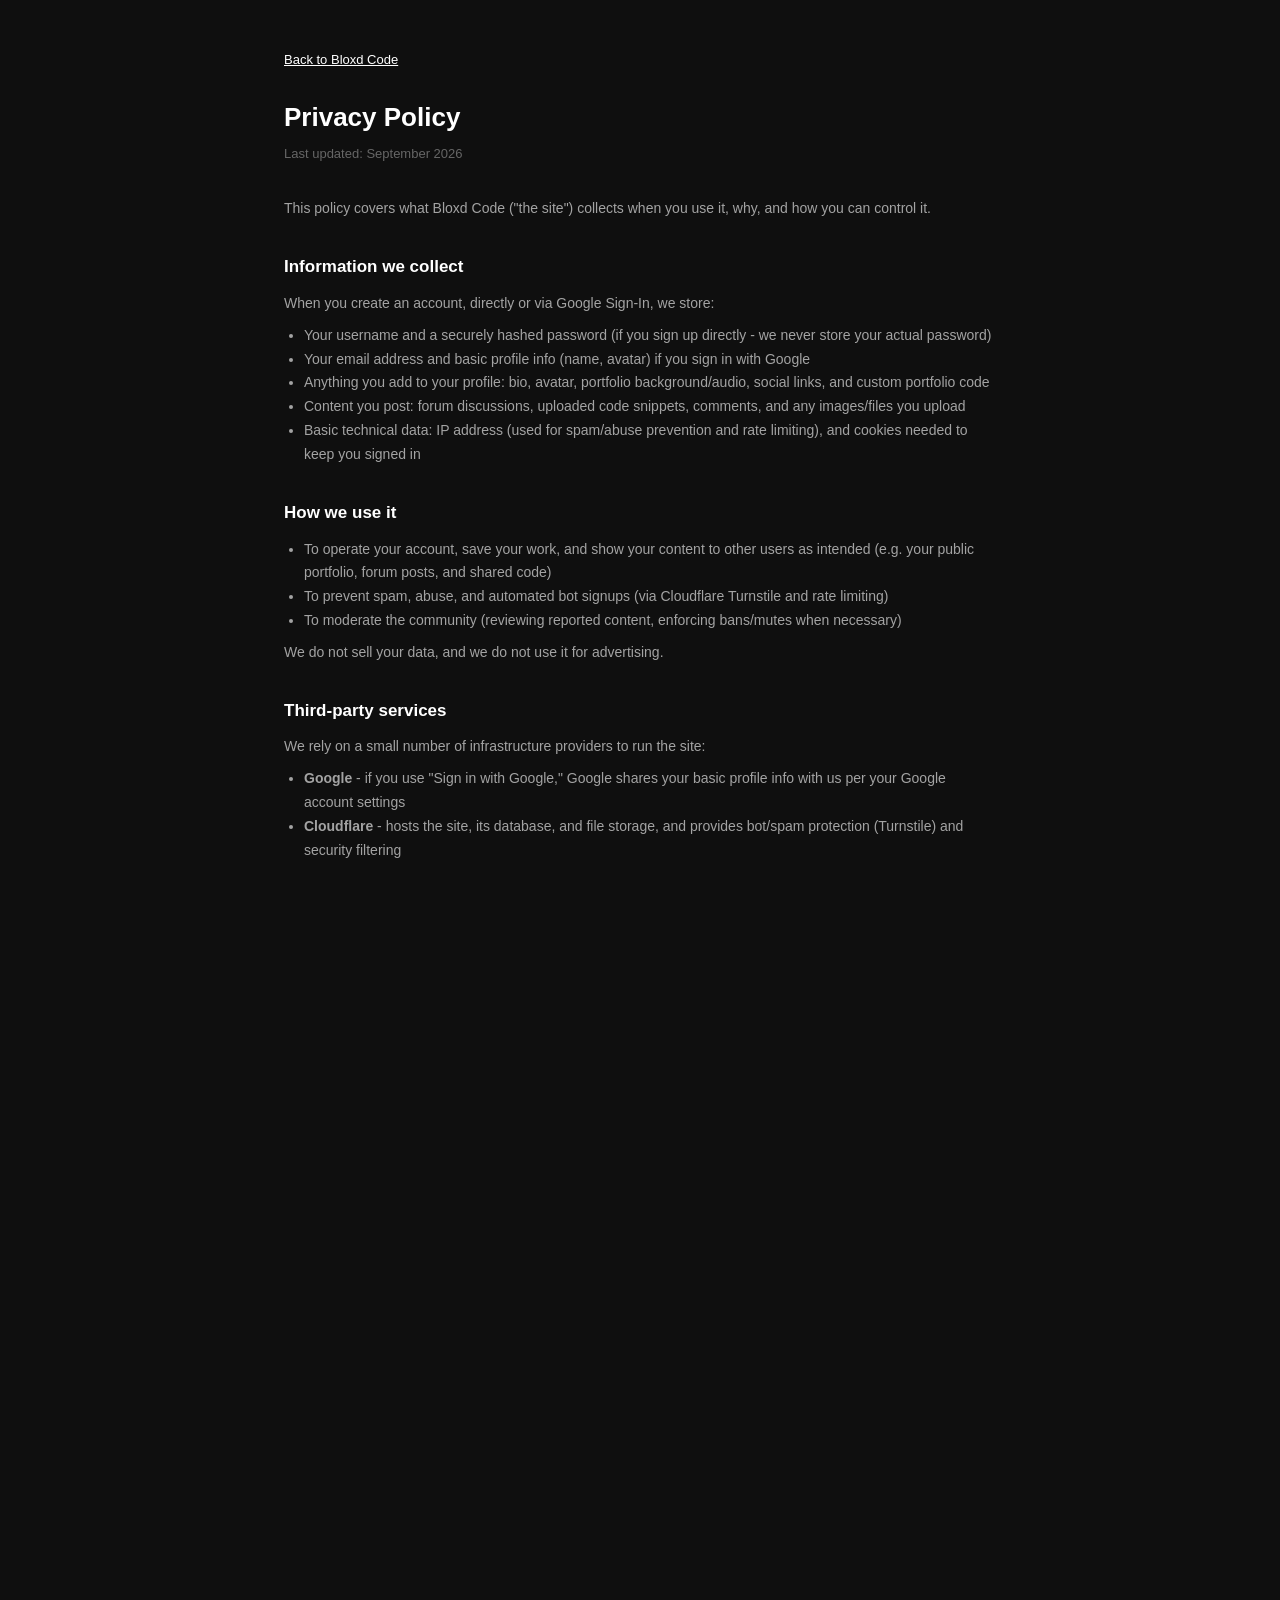
<file: privacy.html>
<!DOCTYPE html>
<html lang="en">
<head>
  <meta charset="UTF-8">
  <title>Privacy Policy - Bloxd Code</title>
  <meta name="viewport" content="width=device-width, initial-scale=1">
  <link rel="icon" type="image/png" href="./favicon.png">
  <link rel="stylesheet" href="./css/style.css?v=3">
  <style>
    .policy-wrap {
      max-width: 760px;
      margin: 0 auto;
      padding: 48px 24px 80px;
      line-height: 1.7;
      color: var(--text-main);
    }
    .policy-wrap h1 { font-size: 26px; margin-bottom: 4px; }
    .policy-wrap .updated { color: var(--text-dim); font-size: 13px; margin-bottom: 32px; }
    .policy-wrap h2 { font-size: 17px; margin-top: 32px; margin-bottom: 10px; }
    .policy-wrap p, .policy-wrap li { font-size: 14px; color: var(--text-muted); }
    .policy-wrap ul { padding-left: 20px; margin: 8px 0; }
    .policy-wrap a { color: #fff; }
    .policy-back { display: inline-block; margin-bottom: 24px; color: var(--text-dim); font-size: 13px; }
  </style>
</head>
<body style="background: var(--bg-main);">
  <div class="policy-wrap">
    <a href="./" class="policy-back"><i class="fa-solid fa-arrow-left"></i> Back to Bloxd Code</a>
    <h1>Privacy Policy</h1>
    <div class="updated">Last updated: September 2026</div>

    <p>This policy covers what Bloxd Code ("the site") collects when you use it, why, and how you can control it.</p>

    <h2>Information we collect</h2>
    <p>When you create an account, directly or via Google Sign-In, we store:</p>
    <ul>
      <li>Your username and a securely hashed password (if you sign up directly - we never store your actual password)</li>
      <li>Your email address and basic profile info (name, avatar) if you sign in with Google</li>
      <li>Anything you add to your profile: bio, avatar, portfolio background/audio, social links, and custom portfolio code</li>
      <li>Content you post: forum discussions, uploaded code snippets, comments, and any images/files you upload</li>
      <li>Basic technical data: IP address (used for spam/abuse prevention and rate limiting), and cookies needed to keep you signed in</li>
    </ul>

    <h2>How we use it</h2>
    <ul>
      <li>To operate your account, save your work, and show your content to other users as intended (e.g. your public portfolio, forum posts, and shared code)</li>
      <li>To prevent spam, abuse, and automated bot signups (via Cloudflare Turnstile and rate limiting)</li>
      <li>To moderate the community (reviewing reported content, enforcing bans/mutes when necessary)</li>
    </ul>
    <p>We do not sell your data, and we do not use it for advertising.</p>

    <h2>Third-party services</h2>
    <p>We rely on a small number of infrastructure providers to run the site:</p>
    <ul>
      <li><strong>Google</strong> - if you use "Sign in with Google," Google shares your basic profile info with us per your Google account settings</li>
      <li><strong>Cloudflare</strong> - hosts the site, its database, and file storage, and provides bot/spam protection (Turnstile) and security filtering</li>
    </ul>

    <h2>Cookies</h2>
    <p>We use a small number of strictly functional cookies - to keep you signed in, and briefly during Google sign-in to prevent cross-site request forgery. We don't use tracking or advertising cookies.</p>

    <h2>Data retention</h2>
    <p>We keep your account and content for as long as your account exists. If you delete your account, we remove your personal profile data and stop showing your content; some residual copies may briefly remain in backups before they're cleared through normal backup rotation. We may retain minimal records where needed to prevent abuse (e.g. to stop a banned account from immediately re-registering).</p>

    <h2>Your rights and choices</h2>
    <ul>
      <li>You can edit or delete your own posts, uploaded code, and profile customization at any time from within the site</li>
      <li>You can request full account deletion, or a copy of the personal data we hold about you, by contacting us below</li>
      <li>If you're a California resident, you have rights under California privacy law (CCPA/CPRA) to know what personal information we hold about you and to request its deletion - the same contact below covers this</li>
    </ul>

    <h2>Security</h2>
    <p>We take reasonable technical measures to protect your data (password hashing, encrypted connections, bot/abuse protection), but no method of transmission or storage online is ever 100% secure, so we can't guarantee absolute security.</p>

    <h2>Links to other websites</h2>
    <p>Forum posts and shared code may contain links to external sites we don't control. We aren't responsible for the content or privacy practices of those sites - review their own policies before sharing information with them.</p>

    <h2>Children's privacy</h2>
    <p>Bloxd Code is not directed at children under 13, and we do not knowingly collect personal information from children under 13. If you believe a child has created an account, contact us and we'll remove it.</p>

    <h2>Changes to this policy</h2>
    <p>If this policy changes in a meaningful way, we'll update the date at the top of this page.</p>

    <h2>Contact</h2>
    <p id="privacy-contact">Questions about this policy or your data? Contact us at <a href="mailto:account.48393@gmail.com">account.48393@gmail.com</a>.</p>
  </div>
</body>
</html>
</file>
<file: css/style.css>
:root {
  --font-main: -apple-system, BlinkMacSystemFont, "Segoe UI", Roboto, sans-serif;
  --font-mono: ui-monospace, SFMono-Regular, "SF Mono", Menlo, Consolas, monospace;

  
  --bg-main: #0f0f0f;         
  --bg-surface: #171717;
  --bg-card: #1c1c1c;
  --bg-panel: #242424;
  --border-color: #2a2a2a;
  --border-light: #383838;
  
  --accent: #ffffff;          
  --text-main: #ffffff;
  --text-muted: #a3a3a3;
  --text-dim: #666666;

  --sidebar-width: 240px;
  --header-height: 56px;
  --radius-sm: 4px;
  --radius-md: 6px;
  --radius-lg: 8px;
}

* {
  box-sizing: border-box;
  margin: 0;
  padding: 0;
  -webkit-font-smoothing: antialiased;
}

html, body {
  width: 100%;
  height: 100%;
  font-family: var(--font-main);
  background-color: var(--bg-main);
  color: var(--text-main);
  font-size: 14px;
  line-height: 1.5;
  overflow-x: hidden;
  /* Stops iOS/Android's elastic bounce past the page's horizontal edge (and
     Chrome's overscroll-triggered swipe-navigation). This is unrelated to
     touch-action - it only governs what happens AT the scroll boundary, not
     which gesture directions are recognized, so it doesn't block horizontal
     scrolling inside things like the category filter strip. */
  overscroll-behavior-x: none;
}

body {
  user-select: none;
  -webkit-user-select: none;
}

input, textarea, select, pre, code, [contenteditable="true"] {
  user-select: text;
  -webkit-user-select: text;
}

::-webkit-scrollbar {
  width: 6px;
  height: 6px;
}
::-webkit-scrollbar-track {
  background: var(--bg-main);
}
::-webkit-scrollbar-thumb {
  background: var(--border-color);
  border-radius: 3px;
}
::-webkit-scrollbar-thumb:hover {
  background: var(--border-light);
}

.bg-wallpaper {
  position: fixed;
  inset: 0;
  background-color: var(--bg-main);
  background-image:
    radial-gradient(circle at 15% 0%, #1e1e1e, transparent 55%),
    radial-gradient(circle at 90% 100%, #191919, transparent 55%);
  z-index: -2;
}

.bg-overlay {
  position: fixed;
  inset: 0;
  background: rgba(15, 15, 15, 0.9);
  z-index: -1;
}

.file-upload-wrapper {
  position: relative;
  display: flex;
  flex-direction: column;
  gap: 6px;
}

.file-upload-label {
  display: flex;
  align-items: center;
  justify-content: center;
  gap: 8px;
  background: var(--bg-card);
  border: 1px dashed var(--border-light);
  border-radius: var(--radius-md);
  padding: 12px 16px;
  color: var(--text-main);
  font-size: 12.5px;
  font-weight: 500;
  cursor: pointer;
  transition: all 0.15s ease;
  text-align: center;
}

.file-upload-label:hover {
  background: var(--bg-panel);
  border-color: var(--accent);
  color: #ffffff;
}

.file-upload-input {
  position: absolute;
  top: 0;
  left: 0;
  width: 100%;
  height: 100%;
  opacity: 0;
  cursor: pointer;
  z-index: 5;
}

.file-name-preview {
  font-size: 11.5px;
  color: var(--text-muted);
  font-family: var(--font-mono);
  white-space: nowrap;
  overflow: hidden;
  text-overflow: ellipsis;
}

#auth-gate-screen {
  position: fixed;
  inset: 0;
  background: rgba(15, 15, 15, 0.96);
  backdrop-filter: blur(10px);
  display: flex;
  align-items: center;
  justify-content: center;
  z-index: 100000;
  padding: 20px;
}

#reset-password-screen {
  position: fixed;
  inset: 0;
  background: rgba(15, 15, 15, 0.96);
  backdrop-filter: blur(10px);
  align-items: center;
  justify-content: center;
  z-index: 100000;
  padding: 20px;
}

#auth-gate-screen.hidden {
  display: none !important;
}

.auth-gate-card {
  width: 100%;
  max-width: 400px;
  background: var(--bg-surface);
  border: 1px solid var(--border-color);
  border-radius: var(--radius-lg);
  padding: 32px 28px;
  box-shadow: 0 20px 50px rgba(0, 0, 0, 0.8);
  text-align: center;
}

.auth-gate-logo {
  width: 52px;
  height: 52px;
  object-fit: contain;
  margin-bottom: 14px;
}

.auth-gate-title {
  font-size: 20px;
  font-weight: 700;
  color: var(--text-main);
  margin-bottom: 4px;
}

.auth-gate-subtitle {
  font-size: 13px;
  color: var(--text-muted);
  margin-bottom: 22px;
}

#loading-screen {
  position: fixed;
  inset: 0;
  background: var(--bg-main);
  display: flex;
  flex-direction: column;
  align-items: center;
  justify-content: center;
  z-index: 99999;
  transition: opacity 0.35s ease, visibility 0.35s;
}

#loading-screen.fade-out {
  opacity: 0;
  visibility: hidden;
  pointer-events: none;
}

.loader-logo-wrapper {
  position: relative;
  width: 72px;
  height: 72px;
  display: flex;
  align-items: center;
  justify-content: center;
  margin-bottom: 14px;
}

.loader-logo {
  width: 48px;
  height: 48px;
  object-fit: contain;
}

.loader-glow-ring {
  position: absolute;
  inset: 0;
  border-radius: 50%;
  border: 2px solid transparent;
  border-top-color: var(--accent);
  animation: spinRing 0.9s linear infinite;
}

.loader-title {
  font-size: 17px;
  font-weight: 700;
  color: var(--text-main);
  margin-bottom: 12px;
  letter-spacing: 1px;
}

.loader-bar-bg {
  width: 140px;
  height: 2px;
  background: var(--border-color);
  border-radius: 2px;
  overflow: hidden;
}

.loader-bar-fill {
  width: 0%;
  height: 100%;
  background: var(--accent);
  animation: loadProgress 0.8s ease-out forwards;
}

@keyframes spinRing { to { transform: rotate(360deg); } }
@keyframes loadProgress { 0% { width: 0%; } 100% { width: 100%; } }

.app-layout {
  /* Not flex: .sidebar is position:fixed (out of flow), so the old flex:1 on
     .main-wrapper sized it to 100% of this container and THEN added its own
     margin-left on top - 240px of guaranteed horizontal overflow on every
     screen size. Plain block layout lets a block element's auto-width
     correctly subtract its own margin-left instead. */
  min-height: 100vh;
  min-height: 100dvh;
  width: 100%;
}

.sidebar {
  width: var(--sidebar-width);
  background: var(--bg-main);
  border-right: 1px solid var(--border-color);
  display: flex;
  flex-direction: column;
  position: fixed;
  top: 0;
  bottom: 0;
  left: 0;
  z-index: 100;
}

.sidebar-header {
  height: var(--header-height);
  display: flex;
  align-items: center;
  padding: 0 16px;
  border-bottom: 1px solid var(--border-color);
}

.brand-link {
  display: flex;
  align-items: center;
  gap: 10px;
  text-decoration: none;
  color: var(--text-main);
  font-weight: 700;
  font-size: 15px;
}

.brand-logo {
  width: 24px;
  height: 24px;
  border-radius: 4px;
}

.sidebar-nav {
  flex: 1;
  padding: 12px 8px;
  overflow-y: auto;
  /* Setting only overflow-y (without overflow-x) makes the browser treat
     overflow-x as "auto" too, per spec - not "visible" like you'd expect.
     That's what let a couple px of bold-text overflow from the active nav
     item flash a horizontal scrollbar here. Pin it to hidden explicitly. */
  overflow-x: hidden;
  display: flex;
  flex-direction: column;
  gap: 2px;
}

.nav-section-title {
  font-size: 11px;
  text-transform: uppercase;
  letter-spacing: 0.8px;
  color: var(--text-dim);
  padding: 10px 10px 4px 10px;
  font-weight: 600;
}

.nav-item {
  display: flex;
  align-items: center;
  gap: 10px;
  padding: 8px 10px;
  border-radius: var(--radius-md);
  color: var(--text-muted);
  text-decoration: none;
  font-size: 13.5px;
  font-weight: 500;
  cursor: pointer;
  border: 1px solid transparent;
  transition: all 0.15s ease;
}

.nav-item i {
  font-size: 15px;
  width: 16px;
  text-align: center;
  color: var(--text-dim);
}

.nav-item:hover {
  color: var(--text-main);
  background: var(--bg-surface);
}

.nav-item.active {
  color: var(--text-main);
  background: var(--bg-surface);
  border-color: var(--border-color);
  font-weight: 600;
}

.nav-item.active i {
  color: var(--accent);
}

.nav-badge {
  margin-left: auto;
  font-size: 10px;
  font-weight: 600;
  padding: 2px 6px;
  border-radius: 4px;
  background: var(--bg-panel);
  color: var(--text-muted);
  border: 1px solid var(--border-color);
}

.sidebar-footer {
  padding: 12px 14px;
  border-top: 1px solid var(--border-color);
  background: var(--bg-surface);
}

.user-mini-card {
  display: flex;
  align-items: center;
  gap: 10px;
  cursor: pointer;
  padding: 6px 8px;
  border-radius: var(--radius-md);
}

.user-mini-card:hover {
  background: var(--bg-card);
}

.user-mini-avatar {
  width: 30px;
  height: 30px;
  border-radius: 50%;
  background: var(--bg-panel);
  display: flex;
  align-items: center;
  justify-content: center;
  font-weight: 700;
  font-size: 12px;
  color: var(--accent);
  overflow: hidden;
  border: 1px solid var(--border-color);
}

.user-mini-avatar img, .user-mini-avatar video {
  width: 100%;
  height: 100%;
  object-fit: cover;
}

.user-mini-info {
  display: flex;
  flex-direction: column;
  overflow: hidden;
}

.user-mini-name {
  font-size: 13px;
  font-weight: 600;
  white-space: nowrap;
  text-overflow: ellipsis;
  overflow: hidden;
  color: var(--text-main);
}

.user-mini-sub {
  font-size: 11px;
  color: var(--text-muted);
}

.main-wrapper {
  margin-left: var(--sidebar-width);
  flex: 1;
  min-height: 100vh;
  min-height: 100dvh;
  display: flex;
  flex-direction: column;
}

.app-header {
  height: var(--header-height);
  padding: 0 clamp(12px, 3vw, 24px);
  display: flex;
  align-items: center;
  gap: clamp(8px, 2vw, 16px);
  justify-content: space-between;
  background: var(--bg-main);
  border-bottom: 1px solid var(--border-color);
  position: sticky;
  top: 0;
  z-index: 90;
}

.search-bar {
  display: flex;
  align-items: center;
  background: var(--bg-surface);
  border: 1px solid var(--border-color);
  border-radius: var(--radius-md);
  padding: 6px 12px;
  gap: 8px;
  width: min(300px, 100%);
  flex: 1;
  min-width: 0;
}

.search-bar:focus-within {
  border-color: var(--accent);
}

.search-bar input {
  background: transparent;
  border: none;
  color: var(--text-main);
  outline: none;
  font-size: 13px;
  width: 100%;
}

.search-results-panel {
  background: var(--bg-surface);
  border: 1px solid var(--border-color);
  border-radius: var(--radius-md);
  box-shadow: 0 12px 32px rgba(0,0,0,0.6);
  max-height: 60vh;
  overflow-y: auto;
  padding: 4px 0;
}

.search-result-group-label {
  font-size: 10px;
  font-weight: 700;
  letter-spacing: 0.5px;
  text-transform: uppercase;
  color: var(--text-dim);
  padding: 8px 12px 4px;
}

.search-result-item {
  display: flex;
  align-items: center;
  gap: 10px;
  padding: 8px 12px;
  cursor: pointer;
  font-size: 12.5px;
  color: var(--text-main);
}

.search-result-item:hover {
  background: var(--bg-panel);
}

.search-result-item i {
  color: var(--text-dim);
  width: 14px;
  text-align: center;
  flex-shrink: 0;
}

.search-result-item span {
  overflow: hidden;
  text-overflow: ellipsis;
  white-space: nowrap;
}

.header-right {
  display: flex;
  align-items: center;
  gap: 8px;
}

.btn {
  display: inline-flex;
  align-items: center;
  justify-content: center;
  gap: 6px;
  padding: 6px 14px;
  border-radius: var(--radius-md);
  font-size: 13px;
  font-weight: 500;
  font-family: inherit;
  cursor: pointer;
  border: 1px solid var(--border-color);
  transition: all 0.15s ease;
  text-decoration: none;
}

.btn-primary {
  background: #ffffff;
  color: #0f0f0f;
  border-color: #ffffff;
  font-weight: 600;
}

.btn-primary:hover {
  background: #e5e5e5;
  border-color: #e5e5e5;
}

.btn-secondary {
  background: var(--bg-surface);
  color: var(--text-main);
  border-color: var(--border-color);
}

.btn-secondary:hover {
  background: var(--bg-card);
  border-color: var(--border-light);
}

.btn-danger {
  background: transparent;
  color: #ff4444;
  border-color: #ff4444;
}

.btn-danger:hover {
  background: #ff4444;
  color: #0f0f0f;
}

.content-area {
  flex: 1;
  padding: clamp(12px, 3vw, 24px);
  max-width: 1240px;
  width: 100%;
  margin: 0 auto;
}

.view-panel {
  display: none;
}

.view-panel.active {
  display: block;
}

.clean-box {
  background: var(--bg-surface);
  border: 1px solid var(--border-color);
  border-radius: var(--radius-md);
  margin-bottom: 20px;
  overflow: hidden;
}

.clean-box-header {
  background: var(--bg-surface);
  padding: 12px 16px;
  border-bottom: 1px solid var(--border-color);
  display: flex;
  align-items: center;
  justify-content: space-between;
  font-weight: 600;
}

.clean-box-body {
  padding: 20px;
}

.form-group {
  margin-bottom: 16px;
}

.form-group label {
  display: block;
  font-size: 12.5px;
  font-weight: 600;
  color: var(--text-main);
  margin-bottom: 6px;
}

.form-control, .form-input, .form-textarea, .form-select {
  width: 100%;
  background: #101010;
  border: 1px solid var(--border-color);
  color: var(--text-main);
  padding: 10px 13px;
  border-radius: 8px;
  font-size: 13px;
  font-family: inherit;
  outline: none;
  transition: border-color 0.18s ease, box-shadow 0.18s ease, background 0.18s ease, transform 0.18s ease;
  box-shadow: inset 0 1px 0 rgba(255,255,255,0.04);
}

.form-control::placeholder, .form-input::placeholder, .form-textarea::placeholder {
  color: #5a5a5a;
}

.form-control:hover, .form-input:hover, .form-textarea:hover, .form-select:hover {
  border-color: var(--border-light);
  background-color: #131313;
}

.form-control:focus, .form-input:focus, .form-textarea:focus, .form-select:focus {
  border-color: #fff;
  background-color: #121212;
  box-shadow: 0 0 0 3px rgba(255,255,255,0.12), inset 0 1px 0 rgba(255,255,255,0.05);
}

.form-textarea {
  min-height: 80px;
  resize: vertical;
  line-height: 1.55;
}

.form-select, select.form-control {
  appearance: none;
  -webkit-appearance: none;
  -moz-appearance: none;
  padding-right: 36px;
  cursor: pointer;
  line-height: 1.4;
  white-space: nowrap;
  overflow: hidden;
  text-overflow: ellipsis;
  background-color: #101010;
  background-image:
    linear-gradient(45deg, transparent 50%, #8a8a8a 50%),
    linear-gradient(135deg, #8a8a8a 50%, transparent 50%);
  background-position:
    calc(100% - 17px) center,
    calc(100% - 12px) center;
  background-size: 5px 5px, 5px 5px;
  background-repeat: no-repeat;
}

.form-select::-ms-expand, select.form-control::-ms-expand {
  display: none;
}

.form-select:hover, select.form-control:hover {
  background-color: #141414;
  border-color: var(--border-light);
  background-image:
    linear-gradient(45deg, transparent 50%, #cfcfcf 50%),
    linear-gradient(135deg, #cfcfcf 50%, transparent 50%);
}

.form-select:focus, select.form-control:focus {
  background-color: #121212;
  border-color: #fff;
  box-shadow: 0 0 0 3px rgba(255,255,255,0.12);
  outline: none;
  background-image:
    linear-gradient(45deg, transparent 50%, #ffffff 50%),
    linear-gradient(135deg, #ffffff 50%, transparent 50%);
}

.form-select:-moz-focusring {
  color: transparent;
  text-shadow: 0 0 0 #fff;
}

.form-select option, select.form-control option {
  background-color: #1c1c1c;
  color: #f0f0f0;
}

.search-bar {
  transition: border-color 0.18s ease, box-shadow 0.18s ease, transform 0.18s ease;
}

.search-bar:hover {
  border-color: var(--border-light);
}

.search-bar:focus-within {
  border-color: #fff;
  box-shadow: 0 0 0 3px rgba(255,255,255,0.12);
}

.search-bar input::placeholder {
  color: #5a5a5a;
}

.stat-grid {
  display: grid;
  grid-template-columns: repeat(auto-fit, minmax(min(160px, 100%), 1fr));
  gap: 12px;
  margin-bottom: 20px;
}

.stat-card {
  background: var(--bg-surface);
  border: 1px solid var(--border-color);
  border-radius: var(--radius-md);
  padding: 14px 18px;
  display: flex;
  align-items: center;
  gap: 14px;
}

.stat-icon {
  width: 40px;
  height: 40px;
  border-radius: var(--radius-md);
  background: var(--bg-card);
  border: 1px solid var(--border-light);
  display: flex;
  align-items: center;
  justify-content: center;
  font-size: 16px;
  color: #ffffff;
}

.stat-val {
  font-size: 18px;
  font-weight: 700;
  color: #ffffff;
}

.stat-lbl {
  font-size: 11.5px;
  color: var(--text-muted);
}

.dashboard-hero-box {
  background: var(--bg-surface);
  border: 1px solid var(--border-color);
  border-radius: var(--radius-md);
  padding: 16px 20px;
  margin-bottom: 20px;
  display: flex;
  align-items: center;
  justify-content: space-between;
  flex-wrap: wrap;
  gap: 14px;
}

.dashboard-feed-grid {
  display: grid;
  grid-template-columns: 2fr 1fr;
  gap: 20px;
}

.category-filter-bar {
  display: flex;
  gap: 6px;
  margin-bottom: 18px;
  overflow-x: auto;
  padding-bottom: 6px;
}

.category-chip {
  background: var(--bg-surface);
  border: 1px solid var(--border-color);
  color: var(--text-muted);
  padding: 5px 12px;
  border-radius: var(--radius-md);
  font-size: 12px;
  font-weight: 500;
  cursor: pointer;
  white-space: nowrap;
  transition: all 0.15s ease;
  display: inline-flex;
  align-items: center;
  gap: 6px;
}

.category-chip:hover, .category-chip.active {
  background: #ffffff;
  color: #0f0f0f;
  border-color: #ffffff;
  font-weight: 600;
}

.code-item-card {
  background: var(--bg-surface);
  border: 1px solid var(--border-color);
  border-radius: var(--radius-md);
  overflow: hidden;
  margin-bottom: 16px;
  transition: border-color 0.15s ease;
}

.code-item-card:hover {
  border-color: var(--border-light);
}

.code-item-banner {
  width: 100%;
  max-height: 240px;
  object-fit: cover;
  border-bottom: 1px solid var(--border-color);
  display: block;
}

.code-item-content {
  padding: 16px 18px;
}

.code-item-meta {
  display: flex;
  align-items: center;
  justify-content: space-between;
  margin-bottom: 8px;
}

.code-item-author {
  display: flex;
  align-items: center;
  gap: 8px;
  font-size: 12.5px;
  color: var(--text-muted);
}

.code-item-title {
  font-size: 16px;
  font-weight: 700;
  color: #ffffff;
  margin-bottom: 6px;
}

.code-item-desc {
  font-size: 13px;
  color: var(--text-muted);
  line-height: 1.5;
  margin-bottom: 12px;
}

.code-item-actions {
  display: flex;
  gap: 8px;
  margin-top: 12px;
}

.dev-creator-mini-card {
  display: flex;
  align-items: center;
  gap: 12px;
  padding: 10px 12px;
  border-radius: var(--radius-md);
  background: var(--bg-card);
  border: 1px solid var(--border-color);
  margin-bottom: 10px;
  transition: border-color 0.15s ease;
}

.dev-creator-mini-card:hover {
  border-color: var(--border-light);
}

.creator-avatar-thumb {
  width: 36px;
  height: 36px;
  border-radius: 50%;
  object-fit: cover;
  border: 1px solid var(--border-light);
}

.academy-progress-bar {
  background: var(--bg-surface);
  border: 1px solid var(--border-color);
  border-radius: var(--radius-md);
  padding: 16px 20px;
  display: flex;
  align-items: center;
  justify-content: space-between;
  margin-bottom: 24px;
}

.academy-roadmap {
  display: flex;
  flex-direction: column;
  gap: 20px;
  max-width: 680px;
  margin: 0 auto;
  width: 100%;
}

.roadmap-unit {
  background: var(--bg-surface);
  border: 1px solid var(--border-color);
  border-radius: var(--radius-md);
  overflow: hidden;
}

.unit-header-bar {
  background: var(--bg-card);
  padding: 14px 18px;
  display: flex;
  align-items: center;
  justify-content: space-between;
  border-bottom: 1px solid var(--border-color);
}

.unit-title-text {
  font-size: 15px;
  font-weight: 700;
  color: #ffffff;
}

.unit-lessons-grid {
  padding: 24px;
  display: flex;
  flex-direction: column;
  align-items: center;
  gap: 18px;
}

.coddy-node {
  width: 60px;
  height: 60px;
  border-radius: 50%;
  background: var(--bg-card);
  border: 2px solid var(--border-color);
  display: flex;
  align-items: center;
  justify-content: center;
  font-size: 20px;
  cursor: pointer;
  position: relative;
  transition: all 0.15s ease;
}

.coddy-node:hover {
  border-color: var(--accent);
  transform: scale(1.05);
}

.coddy-node.completed {
  background: #ffffff;
  border-color: #ffffff;
  color: #0f0f0f;
}

.coddy-node.active {
  background: var(--bg-panel);
  border-color: #ffffff;
  color: #ffffff;
}

.coddy-node.locked {
  opacity: 0.4;
  cursor: not-allowed;
}

.coddy-modal-content {
  background: var(--bg-surface);
  border: 1px solid var(--border-color);
  border-radius: var(--radius-lg);
  width: 95%;
  max-width: 1020px;
  height: 85vh;
  display: flex;
  flex-direction: column;
  overflow: hidden;
}

.coddy-workspace {
  display: grid;
  grid-template-columns: 1fr 1fr;
  flex: 1;
  min-height: 0;
  border-top: 1px solid var(--border-color);
  border-bottom: 1px solid var(--border-color);
}

.coddy-theory-pane {
  background: var(--bg-main);
  padding: 20px;
  border-right: 1px solid var(--border-color);
  overflow-y: auto;
}

.coddy-theory-pane h3 {
  font-size: 16px;
  color: #ffffff;
  margin-bottom: 10px;
}

.coddy-theory-pane p, .coddy-theory-pane ul {
  font-size: 13.5px;
  color: var(--text-muted);
  line-height: 1.6;
  margin-bottom: 12px;
}

.coddy-theory-pane pre {
  background: var(--bg-surface);
  padding: 10px 14px;
  border-radius: var(--radius-md);
  border: 1px solid var(--border-color);
  font-family: var(--font-mono);
  font-size: 12.5px;
  margin: 10px 0;
  overflow-x: auto;
}

.coddy-editor-pane {
  display: flex;
  flex-direction: column;
  background: var(--bg-main);
}

.coddy-editor-header {
  background: var(--bg-surface);
  padding: 8px 14px;
  font-family: var(--font-mono);
  font-size: 12px;
  color: var(--text-muted);
  border-bottom: 1px solid var(--border-color);
  display: flex;
  justify-content: space-between;
}

.coddy-code-input {
  flex: 1;
  background: var(--bg-main);
  border: none;
  color: #ffffff;
  font-family: var(--font-mono);
  font-size: 13px;
  line-height: 1.6;
  padding: 16px;
  outline: none;
  resize: none;
  white-space: pre;
}

.coddy-console-output {
  height: 100px;
  background: #080808;
  border-top: 1px solid var(--border-color);
  padding: 10px 14px;
  font-family: var(--font-mono);
  font-size: 12px;
  overflow-y: auto;
  color: var(--text-muted);
}

.coddy-footer-actions {
  background: var(--bg-surface);
  padding: 12px 20px;
  display: flex;
  align-items: center;
  justify-content: space-between;
}

.portfolio-layout-grid {
  display: grid;
  grid-template-columns: 380px 1fr;
  gap: 24px;
}

.portfolio-stage-box {
  background: #080808;
  border: 1px solid var(--border-color);
  border-radius: var(--radius-md);
  position: relative;
  min-height: 540px;
  overflow: hidden;
  display: flex;
  align-items: center;
  justify-content: center;
}

.portfolio-stage-bg {
  position: absolute;
  inset: 0;
  background-size: cover;
  background-position: center;
  z-index: 1;
}

.portfolio-bg-video {
  position: absolute;
  inset: 0;
  width: 100%;
  height: 100%;
  object-fit: cover;
  z-index: 1;
}

.portfolio-clean-card {
  position: absolute;
  z-index: 10;
  width: 320px;
  max-width: calc(100% - 24px);
  transform: translate(-50%, -50%);
  background: rgba(15, 15, 15, 0.95);
  border: 1px solid var(--border-color);
  border-radius: var(--radius-md);
  padding: 28px 22px;
  text-align: center;
  box-shadow: 0 15px 40px rgba(0, 0, 0, 0.8);
  cursor: grab;
  user-select: none;
  -webkit-user-select: none;
  touch-action: none;
}

.portfolio-clean-card.dragging {
  cursor: grabbing;
}

.portfolio-clean-name.editing,
.portfolio-clean-bio.editing {
  outline: 1px dashed #555;
  border-radius: 4px;
  background: #111;
  cursor: text;
}

.portfolio-clean-name:not(.editing):hover,
.portfolio-clean-bio:not(.editing):hover {
  background: rgba(255, 255, 255, 0.04);
  border-radius: 4px;
  cursor: text;
}

.studio-toolbar {
  display: flex;
  align-items: center;
  justify-content: space-between;
  gap: 12px;
  flex-wrap: wrap;
  background: var(--bg-surface);
  border: 1px solid var(--border-color);
  border-radius: var(--radius-md);
  padding: 10px 14px;
  margin-bottom: 16px;
  animation: fadeUp 0.35s ease both;
}

.studio-hint {
  font-size: 12px;
  color: var(--text-muted);
}

.studio-hint i {
  color: #fff;
  margin-right: 4px;
}

.studio-toolbar-btns {
  display: flex;
  gap: 8px;
  flex-wrap: wrap;
}

.studio-toolbar-btns .btn {
  font-size: 12px;
  padding: 5px 12px;
}

#public-view-banner {
  display: flex;
  align-items: center;
  justify-content: space-between;
  gap: 12px;
  background: var(--bg-surface);
  border: 1px solid var(--border-color);
  border-radius: var(--radius-md);
  padding: 10px 14px;
  margin-bottom: 16px;
  font-size: 13px;
  color: var(--text-muted);
  animation: fadeUp 0.35s ease both;
}

#public-view-banner b {
  color: #fff;
}

body.public-mode .sidebar,
body.public-mode .app-header {
  display: none;
}

body.public-mode .main-wrapper {
  margin-left: 0;
}

body.public-mode .content-area {
  max-width: none;
  padding: 0;
}

body.public-mode .portfolio-stage-box {
  min-height: 100vh;
  min-height: 100dvh;
  border: none;
  border-radius: 0;
}

body.public-mode #public-view-banner {
  position: fixed;
  top: 12px;
  left: 50%;
  transform: translateX(-50%);
  z-index: 100;
  margin: 0;
  width: auto;
  max-width: calc(100vw - 24px);
  white-space: nowrap;
  overflow: hidden;
  background: rgba(15, 15, 15, 0.92);
  backdrop-filter: blur(8px);
  border-radius: 999px;
  padding: 6px 8px 6px 14px;
  font-size: 12px;
  animation: none;
}

#stage-fx {
  position: absolute;
  inset: 0;
  width: 100%;
  height: 100%;
  z-index: 5;
  pointer-events: none;
}

.fx-row {
  display: flex;
  gap: 6px;
  flex-wrap: wrap;
}

.fx-row button {
  flex: 1 1 auto;
  background: var(--bg-card);
  border: 1px solid var(--border-color);
  color: var(--text-muted);
  border-radius: 6px;
  font-size: 11.5px;
  font-weight: 600;
  padding: 7px 4px;
  cursor: pointer;
  transition: all 0.15s ease;
  font-family: inherit;
}

.fx-row button i {
  margin-right: 4px;
}

.fx-row button:hover {
  border-color: var(--border-light);
  color: #fff;
  transform: translateY(-1px);
}

.fx-row button.selected {
  background: #fff;
  border-color: #fff;
  color: #0f0f0f;
}

#public-view-banner .btn {
  font-size: 12px;
  padding: 5px 12px;
  flex-shrink: 0;
}

.studio-pop {
  position: absolute;
  top: 12px;
  right: 12px;
  width: 300px;
  max-width: calc(100% - 24px);
  max-height: calc(100% - 24px);
  overflow-y: auto;
  z-index: 60;
  background: rgba(15, 15, 15, 0.97);
  border: 1px solid var(--border-color);
  border-radius: var(--radius-md);
  padding: 14px;
  box-shadow: 0 15px 40px rgba(0, 0, 0, 0.8);
  animation: popIn 0.22s ease both;
}

.studio-pop-title {
  display: flex;
  align-items: center;
  justify-content: space-between;
  font-size: 13.5px;
  font-weight: 700;
  color: #fff;
  margin-bottom: 12px;
  padding-bottom: 8px;
  border-bottom: 1px solid var(--border-color);
}

.bg-thumb-grid {
  display: grid;
  grid-template-columns: repeat(3, 1fr);
  gap: 8px;
}

.bg-thumb {
  background: transparent;
  border: none;
  padding: 0;
  cursor: pointer;
  text-align: center;
}

.bg-thumb-face {
  height: 46px;
  border-radius: 6px;
  border: 1px solid var(--border-color);
  background-size: cover;
  background-position: center;
  transition: transform 0.15s ease, border-color 0.15s ease, box-shadow 0.15s ease;
}

.bg-thumb:hover .bg-thumb-face {
  transform: translateY(-2px);
  border-color: var(--border-light);
}

.bg-thumb.selected .bg-thumb-face {
  border-color: #fff;
  box-shadow: 0 0 0 2px rgba(255, 255, 255, 0.35);
}

.bg-thumb small {
  display: block;
  font-size: 10px;
  color: var(--text-muted);
  margin-top: 4px;
  white-space: nowrap;
  overflow: hidden;
  text-overflow: ellipsis;
}

.bg-thumb.selected small {
  color: #fff;
}

.studio-socials {
  display: flex;
  gap: 6px;
  justify-content: center;
  flex-wrap: wrap;
  margin-bottom: 12px;
}

.studio-socials:empty {
  display: none;
}

.studio-card-menu {
  position: absolute;
  z-index: 70;
  display: none;
  align-items: center;
  gap: 4px;
  background: rgba(12, 12, 12, 0.96);
  border: 1px solid var(--border-color);
  border-radius: 999px;
  padding: 5px 6px;
  box-shadow: 0 12px 32px rgba(0, 0, 0, 0.75);
  transform: translate(-50%, -100%);
  margin-top: -10px;
}

.studio-card-menu.show {
  display: flex;
  animation: menuPop 0.22s cubic-bezier(0.34, 1.4, 0.64, 1) both;
}

.studio-card-menu.below {
  transform: translate(-50%, 0);
  margin-top: 12px;
}

.studio-card-menu.show.below {
  animation: menuPopBelow 0.22s cubic-bezier(0.34, 1.4, 0.64, 1) both;
}

@keyframes menuPop {
  from { opacity: 0; transform: translate(-50%, -100%) scale(0.6); }
  to { opacity: 1; transform: translate(-50%, -100%) scale(1); }
}

@keyframes menuPopBelow {
  from { opacity: 0; transform: translate(-50%, 0) scale(0.6); }
  to { opacity: 1; transform: translate(-50%, 0) scale(1); }
}

.studio-card-menu button {
  width: 30px;
  height: 30px;
  border-radius: 50%;
  background: transparent;
  border: 1px solid transparent;
  color: var(--text-muted);
  font-size: 12px;
  cursor: pointer;
  display: flex;
  align-items: center;
  justify-content: center;
  transition: all 0.15s ease;
}

.studio-card-menu button:hover {
  background: #fff;
  color: #0f0f0f;
  border-color: #fff;
  transform: translateY(-1px);
}

.portfolio-clean-card {
  transition: transform 0.18s ease, box-shadow 0.18s ease;
}

.portfolio-clean-card.arming {
  transform: translate(-50%, -50%) scale(0.99);
}

.portfolio-clean-card.dragging {
  transform: translate(-50%, -50%) scale(1.04);
  box-shadow: 0 25px 60px rgba(0, 0, 0, 0.9), 0 0 0 1px #fff;
  cursor: grabbing;
}

#studio-card.menu-open .portfolio-clean-name:not(.editing),
#studio-card.menu-open .portfolio-clean-bio:not(.editing) {
  outline: 1px dashed #444;
  border-radius: 4px;
}

.portfolio-avatar-container {
  width: 78px;
  height: 78px;
  border-radius: 50%;
  overflow: hidden;
  border: 2px solid #ffffff;
  margin: 0 auto 12px;
  background: var(--bg-surface);
  display: flex;
  align-items: center;
  justify-content: center;
}

.portfolio-clean-avatar {
  width: 100%;
  height: 100%;
  object-fit: cover;
}

.portfolio-clean-name {
  font-size: 18px;
  font-weight: 700;
  color: #ffffff;
  margin-bottom: 2px;
}

.portfolio-clean-subdomain {
  font-size: 12px;
  color: var(--text-muted);
  font-family: var(--font-mono);
  margin-bottom: 12px;
}

.portfolio-clean-bio {
  font-size: 13px;
  color: var(--text-muted);
  line-height: 1.5;
  margin-bottom: 16px;
}

.portfolio-audio-widget {
  background: var(--bg-surface);
  border: 1px solid var(--border-color);
  border-radius: var(--radius-md);
  padding: 8px 12px;
  display: none;
  align-items: center;
  gap: 10px;
  margin-top: 14px;
}

.portfolio-audio-widget.has-audio {
  display: flex;
}

.forum-post-card {
  background: var(--bg-surface);
  border: 1px solid var(--border-color);
  border-radius: var(--radius-md);
  padding: 18px 20px;
  margin-bottom: 14px;
}

.code-box-container {
  margin: 12px 0;
  background: #080808;
  border: 1px solid var(--border-color);
  border-radius: var(--radius-md);
  overflow: hidden;
}

.code-box-header {
  background: var(--bg-surface);
  padding: 6px 12px;
  border-bottom: 1px solid var(--border-color);
  display: flex;
  align-items: center;
  justify-content: space-between;
  font-size: 11.5px;
  font-family: var(--font-mono);
  color: var(--text-muted);
}

.code-box-pre {
  margin: 0;
  padding: 12px 14px;
  overflow-x: auto;
}

.code-box-pre code {
  font-family: var(--font-mono);
  font-size: 12.5px;
  line-height: 1.5;
}

.modal-overlay {
  position: fixed;
  inset: 0;
  background: rgba(0, 0, 0, 0.85);
  display: none;
  align-items: center;
  justify-content: center;
  z-index: 2000;
  padding: 16px;
}

.modal-overlay.active {
  display: flex;
}

#view-profile-modal {
  z-index: 100001;
}

.mini-del-btn {
  background: transparent;
  border: 1px solid var(--border-color);
  color: #ff7777;
  width: 22px;
  height: 22px;
  border-radius: 6px;
  font-size: 10px;
  cursor: pointer;
  display: inline-flex;
  align-items: center;
  justify-content: center;
  flex-shrink: 0;
  transition: all 0.15s ease;
}

.mini-del-btn:hover {
  background: #3a1111;
  border-color: #ff5555;
  color: #ffaaaa;
}

.modal-content {
  background: var(--bg-surface);
  border: 1px solid var(--border-color);
  border-radius: var(--radius-lg);
  width: 100%;
  max-width: 480px;
  padding: 24px;
}

.modal-header {
  display: flex;
  align-items: center;
  justify-content: space-between;
  margin-bottom: 16px;
  padding-bottom: 10px;
  border-bottom: 1px solid var(--border-color);
}

.modal-close {
  background: transparent;
  border: none;
  color: var(--text-muted);
  font-size: 18px;
  cursor: pointer;
}

.modal-close:hover {
  color: #fff;
}

#toast-container {
  position: fixed;
  bottom: 20px;
  right: 20px;
  z-index: 100000;
  display: flex;
  flex-direction: column;
  gap: 8px;
}

.toast {
  background: var(--bg-surface);
  border: 1px solid var(--border-color);
  padding: 10px 16px;
  border-radius: var(--radius-md);
  display: flex;
  align-items: center;
  gap: 10px;
  font-size: 13px;
  color: #ffffff;
  box-shadow: 0 8px 24px rgba(0,0,0,0.6);
}

.toast.success { border-left: 3px solid #ffffff; }
.toast.error { border-left: 3px solid #ff4444; }
.toast.info { border-left: 3px solid #888888; }

@media (max-width: 900px) {
  .portfolio-layout-grid { grid-template-columns: 1fr; }
  .dashboard-feed-grid { grid-template-columns: 1fr; }
  .coddy-workspace { grid-template-columns: 1fr; }

  /* Below 16px, iOS Safari auto-zooms on input focus and often doesn't
     zoom back out cleanly - that's what looks like the page "widening"
     after tapping the search bar or any form field. */
  .search-bar input,
  .form-control, .form-input, .form-textarea, .form-select {
    font-size: 16px;
  }
}

.mobile-menu-btn {
  display: none;
  align-items: center;
  justify-content: center;
  width: 34px;
  height: 34px;
  border-radius: var(--radius-md);
  border: 1px solid var(--border-color);
  background: var(--bg-surface);
  color: var(--text-main);
  cursor: pointer;
  flex-shrink: 0;
}

.sidebar-backdrop {
  display: none;
  position: fixed;
  inset: 0;
  background: rgba(0, 0, 0, 0.5);
  z-index: 99;
}

/* Sidebar becomes an overlay drawer below this width - a genuine mode switch
   (fixed rail vs. slide-in overlay), not just a size change, so this is the
   one deliberate breakpoint left. Everything else above (search bar, header,
   content padding, stat-grid) now scales continuously via clamp()/min() and
   needs no per-device overrides at all. */
@media (max-width: 900px) {
  .sidebar {
    transform: translateX(-100%);
    transition: transform 0.2s ease;
    z-index: 200;
  }

  .sidebar.open {
    transform: translateX(0);
  }

  .sidebar-backdrop.open {
    display: block;
  }

  .main-wrapper {
    margin-left: 0;
  }

  .mobile-menu-btn {
    display: inline-flex;
  }

  .header-right span {
    display: none;
  }

  .header-right .btn {
    padding: 6px 10px;
  }

  .dashboard-hero-box {
    padding: clamp(10px, 3vw, 16px);
  }

  .category-filter-bar {
    margin-left: -12px;
    margin-right: -12px;
    padding-left: 12px;
    padding-right: 12px;
  }
}

.avatar-crop-box {
  max-width: 340px;
}

.avatar-crop-stage {
  display: flex;
  justify-content: center;
  padding: 8px 0 2px;
}

.avatar-crop-circle {
  width: 220px;
  height: 220px;
  border-radius: 50%;
  overflow: hidden;
  border: 2px solid #fff;
  background: #0a0a0a;
  cursor: grab;
  touch-action: none;
  user-select: none;
  -webkit-user-select: none;
  position: relative;
}

.avatar-crop-circle:active {
  cursor: grabbing;
}

.avatar-crop-circle img,
.avatar-crop-circle video {
  width: 100%;
  height: 100%;
  object-fit: cover;
  pointer-events: none;
  user-select: none;
  -webkit-user-drag: none;
}

.avatar-zoom-row {
  display: flex;
  align-items: center;
  gap: 10px;
  color: var(--text-muted);
  font-size: 12px;
}

.avatar-zoom-row input[type="range"] {
  flex: 1;
  appearance: none;
  -webkit-appearance: none;
  height: 5px;
  border-radius: 3px;
  background: #2c2c2c;
  outline: none;
  cursor: pointer;
}

.avatar-zoom-row input[type="range"]::-webkit-slider-thumb {
  -webkit-appearance: none;
  width: 15px;
  height: 15px;
  border-radius: 50%;
  background: #fff;
  border: 2px solid #0f0f0f;
  box-shadow: 0 0 0 1px #fff;
  cursor: grab;
  transition: transform 0.15s ease;
}

.avatar-zoom-row input[type="range"]::-webkit-slider-thumb:hover {
  transform: scale(1.15);
}

.avatar-zoom-row input[type="range"]::-moz-range-thumb {
  width: 13px;
  height: 13px;
  border-radius: 50%;
  background: #fff;
  border: 2px solid #0f0f0f;
  cursor: grab;
}

.avatar-edit-hint {
  display: block;
  font-size: 11.5px;
  color: var(--text-dim);
  margin-top: 8px;
}

.portfolio-avatar-container {
  user-select: none;
  -webkit-user-select: none;
}

.portfolio-avatar-container img,
.portfolio-avatar-container video {
  user-select: none;
  -webkit-user-drag: none;
}

.node-done-tick {
  position: absolute;
  top: -5px;
  right: -5px;
  width: 20px;
  height: 20px;
  border-radius: 50%;
  background: #fff;
  color: #0f0f0f;
  font-size: 11px;
  display: flex;
  align-items: center;
  justify-content: center;
  border: 2px solid #0f0f0f;
}

@keyframes fadeUp {
  from { opacity: 0; transform: translateY(12px); }
  to { opacity: 1; transform: translateY(0); }
}

@keyframes fadeIn {
  from { opacity: 0; }
  to { opacity: 1; }
}

@keyframes popIn {
  0% { opacity: 0; transform: scale(0.96) translateY(10px); }
  100% { opacity: 1; transform: scale(1) translateY(0); }
}

@keyframes slideInRight {
  from { opacity: 0; transform: translateX(18px); }
  to { opacity: 1; transform: translateX(0); }
}

@keyframes floatPulse {
  0%, 100% { transform: scale(1); }
  50% { transform: scale(1.04); }
}

.view-panel.active {
  animation: fadeUp 0.35s ease both;
}

.stat-card {
  animation: fadeUp 0.4s ease both;
  transition: transform 0.2s ease, border-color 0.2s ease, box-shadow 0.2s ease;
}

.stat-card:nth-child(2) { animation-delay: 0.05s; }
.stat-card:nth-child(3) { animation-delay: 0.1s; }
.stat-card:nth-child(4) { animation-delay: 0.15s; }

.stat-card:hover {
  transform: translateY(-3px);
  border-color: var(--border-light);
  box-shadow: 0 10px 26px rgba(0,0,0,0.5);
}

.clean-box, .forum-post-card, .code-item-card, .roadmap-unit {
  animation: fadeUp 0.35s ease both;
}

.clean-box {
  transition: border-color 0.2s ease, box-shadow 0.2s ease, transform 0.2s ease;
}

.clean-box:hover {
  border-color: #333;
}

.code-item-card, .forum-post-card, .dev-creator-mini-card {
  transition: transform 0.2s ease, border-color 0.2s ease, box-shadow 0.2s ease;
}

.code-item-card:hover, .forum-post-card:hover {
  transform: translateY(-3px);
  border-color: var(--border-light);
  box-shadow: 0 12px 28px rgba(0,0,0,0.5);
}

.dev-creator-mini-card:hover {
  transform: translateX(3px);
  border-color: var(--border-light);
}

.btn {
  transition: transform 0.15s ease, background 0.15s ease, border-color 0.15s ease, box-shadow 0.15s ease;
}

.btn:hover {
  transform: translateY(-1px);
}

.btn:active {
  transform: translateY(0) scale(0.98);
}

.btn-primary:hover {
  box-shadow: 0 6px 18px rgba(255,255,255,0.15);
}

.nav-item {
  transition: background 0.18s ease, color 0.18s ease, transform 0.18s ease, border-color 0.18s ease;
}

.nav-item:hover {
  transform: translateX(3px);
}

.nav-item.active {
  animation: slideInRight 0.25s ease both;
}

.category-chip {
  transition: transform 0.15s ease, background 0.15s ease, color 0.15s ease, border-color 0.15s ease;
}

.category-chip:hover {
  transform: translateY(-1px);
}

.category-chip:active {
  transform: scale(0.97);
}

.modal-overlay.active .modal-content,
.modal-overlay.active .coddy-modal-content {
  animation: popIn 0.28s ease both;
}

.modal-overlay {
  animation: fadeIn 0.2s ease both;
}

.toast {
  animation: slideInRight 0.25s ease both;
  transition: opacity 0.25s ease, transform 0.25s ease;
}

.coddy-node {
  transition: transform 0.18s ease, border-color 0.18s ease, background 0.18s ease, box-shadow 0.18s ease;
}

.coddy-node:hover {
  box-shadow: 0 0 0 4px rgba(255,255,255,0.08);
}

.coddy-node.completed {
  animation: floatPulse 2.4s ease-in-out infinite;
}

.unit-lessons-grid > div {
  animation: fadeUp 0.35s ease both;
}

.dashboard-hero-box {
  animation: fadeUp 0.35s ease both;
}

.sidebar-footer .user-mini-card {
  transition: background 0.18s ease, transform 0.18s ease;
}

.sidebar-footer .user-mini-card:hover {
  transform: translateY(-1px);
}

.auth-gate-card {
  animation: popIn 0.35s ease both;
}

.file-upload-label {
  transition: background 0.18s ease, border-color 0.18s ease, transform 0.18s ease;
}

.file-upload-label:hover {
  transform: translateY(-1px);
}

#stage-avatar-container img,
#stage-avatar-container video {
  transition: transform 0.15s ease;
}

input, textarea, select, button {
  transition: border-color 0.18s ease, box-shadow 0.18s ease;
}

@media (prefers-reduced-motion: reduce) {
  *, *::before, *::after {
    animation-duration: 0.01ms !important;
    transition-duration: 0.01ms !important;
  }
}
</file>
